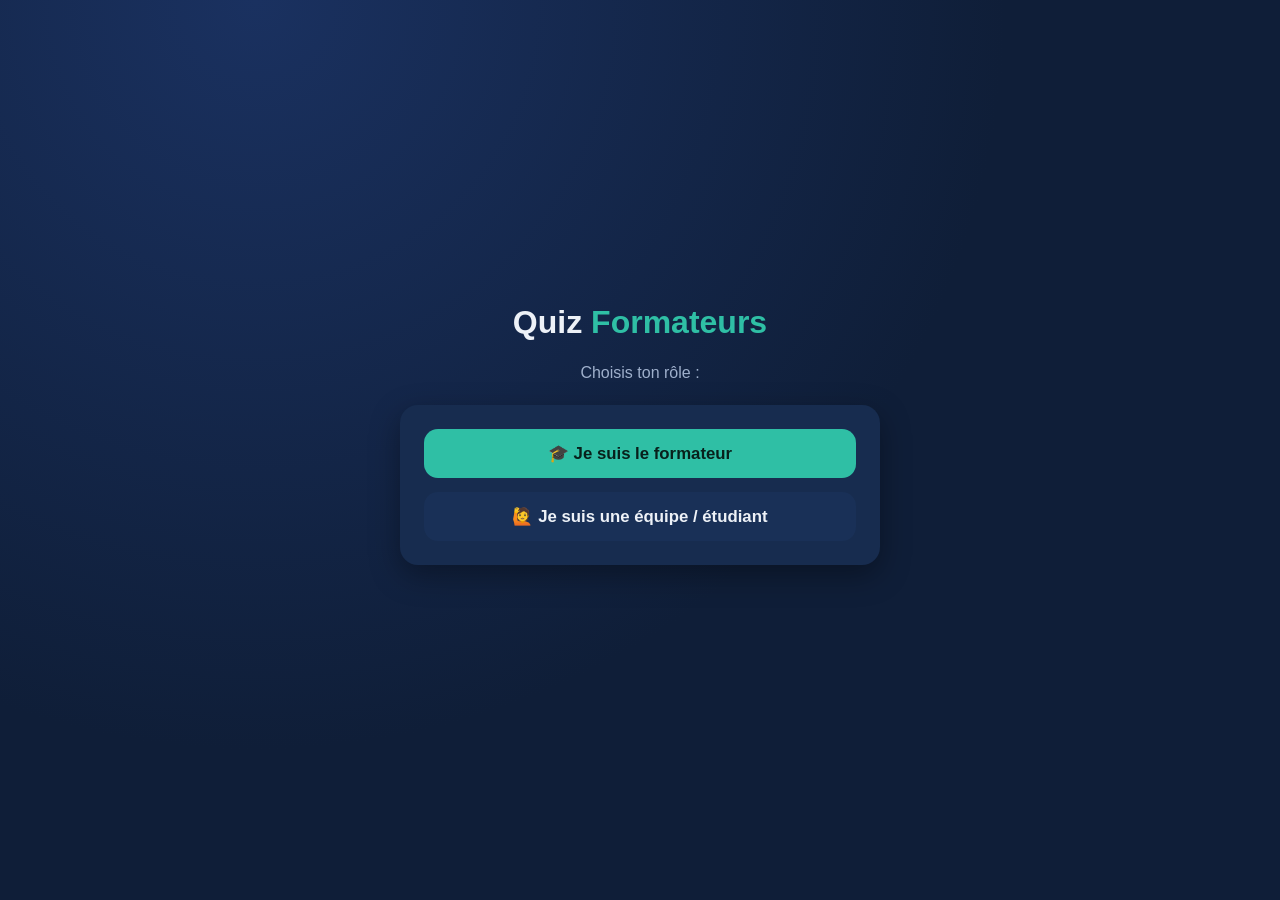
<file: index.html>
<!DOCTYPE html>
<html lang="fr">
<head>
<meta charset="UTF-8">
<meta name="viewport" content="width=device-width, initial-scale=1.0">
<title>Quiz Formateurs</title>
<link rel="stylesheet" href="style.css">
</head>
<body>
<main style="align-items:center; justify-content:center; min-height:100vh;">
  <div class="screen" style="max-width:480px;">
    <h1 class="title">Quiz <span>Formateurs</span></h1>
    <p class="subtitle">Choisis ton rôle :</p>
    <div class="card" style="display:flex; flex-direction:column; gap:14px;">
      <a class="btn" href="teacher.html" style="text-align:center; text-decoration:none;">🎓 Je suis le formateur</a>
      <a class="btn secondary" href="team.html" style="text-align:center; text-decoration:none;">🙋 Je suis une équipe / étudiant</a>
    </div>
  </div>
</main>
</body>
</html>
</file>
<file: style.css>
:root{
  --navy:#0F1E38;
  --navy2:#172C4F;
  --navy3:#20396655;
  --teal:#2FBFA5;
  --teal-dark:#1E8C77;
  --coral:#FF6F59;
  --coral-dark:#E0523D;
  --gold:#F4B740;
  --cream:#EDF1F7;
  --muted:#9FB0CC;
  --card-radius:18px;
}
*{box-sizing:border-box;}
html,body{margin:0;padding:0;}
body{
  background:radial-gradient(circle at 20% 0%, #1A3160 0%, var(--navy) 55%);
  color:var(--cream);
  font-family:'Trebuchet MS','Segoe UI',Verdana,sans-serif;
  min-height:100vh;
  display:flex;
  flex-direction:column;
}
h1,h2,h3{margin:0;}
.title{font-size:2rem; text-align:center;}
.title span{color:var(--teal);}
.subtitle{color:var(--muted); text-align:center; max-width:640px; line-height:1.5; margin:0 auto;}

.scoreboard{
  display:flex; gap:10px; padding:12px 16px;
  background:rgba(0,0,0,0.25); flex-wrap:wrap; align-items:center;
  border-bottom:2px solid var(--navy3);
}
.scoreboard .brand{font-weight:800; font-size:1.05rem; color:var(--gold); margin-right:auto; display:flex; align-items:center; gap:8px;}
.team-pill{display:flex; align-items:center; gap:8px; background:var(--navy2); border-radius:999px; padding:6px 14px 6px 6px;}
.team-dot{width:22px; height:22px; border-radius:50%; display:flex; align-items:center; justify-content:center; font-size:0.75rem; font-weight:800; color:#0F1E38; flex-shrink:0;}
.team-pill .tname{font-size:0.8rem; font-weight:700;}
.team-pill .tscore{font-size:1rem; font-weight:800; color:var(--gold);}

main{flex:1; display:flex; flex-direction:column; align-items:center; padding:28px 16px 60px;}
.screen{width:100%; max-width:900px; display:flex; flex-direction:column; gap:20px; align-items:center; animation:fadeIn .35s ease;}
@keyframes fadeIn{from{opacity:0; transform:translateY(8px);} to{opacity:1; transform:translateY(0);}}

.card{background:var(--navy2); border-radius:var(--card-radius); padding:24px; width:100%; box-shadow:0 10px 30px rgba(0,0,0,0.35);}

button{font-family:inherit; cursor:pointer; border:none;}
.btn{background:var(--teal); color:#08201B; font-weight:800; padding:14px 26px; border-radius:14px; font-size:1.05rem; transition:transform .12s ease, filter .12s ease;}
.btn:hover{filter:brightness(1.08); transform:translateY(-2px);}
.btn:active{transform:translateY(0);}
.btn.secondary{background:var(--navy3); color:var(--cream);}
.btn.coral{background:var(--coral); color:#2B0E08;}
.btn.gold{background:var(--gold); color:#2B1E00;}
.btn:disabled{opacity:0.35; cursor:not-allowed;}
.btn-row{display:flex; gap:12px; flex-wrap:wrap; justify-content:center;}

input, textarea, select{
  background:#0F1E38; border:2px solid var(--navy3); color:var(--cream);
  padding:10px 14px; border-radius:10px; font-size:1rem; font-family:inherit; width:100%;
}
input:focus, textarea:focus, select:focus{outline:2px solid var(--teal); border-color:var(--teal);}

.qtag{display:inline-block; font-size:0.72rem; font-weight:800; text-transform:uppercase; letter-spacing:0.6px; padding:4px 10px; border-radius:999px; margin-bottom:10px; background:var(--navy3); color:var(--gold);}
.question-text{font-size:1.3rem; font-weight:700; margin:0 0 18px; line-height:1.4;}
.answers{display:grid; grid-template-columns:1fr 1fr; gap:12px;}
@media(max-width:560px){.answers{grid-template-columns:1fr;}}
.answer-btn{background:#0F1E38; border:2px solid var(--navy3); color:var(--cream); padding:14px 16px; border-radius:12px; text-align:left; font-size:0.98rem; font-weight:600;}
.answer-btn:hover{border-color:var(--teal);}
.answer-btn.correct{background:var(--teal-dark); border-color:var(--teal); color:#fff;}
.answer-btn.wrong{background:var(--coral-dark); border-color:var(--coral); color:#fff; opacity:0.8;}
.answer-btn.selected{border-color:var(--gold); box-shadow:0 0 0 2px var(--gold) inset;}
.answer-btn.disabled{pointer-events:none;}

.progress-note{color:var(--muted); font-size:0.85rem; text-align:center;}
.timer-display{font-size:2.4rem; font-weight:800; color:var(--gold); font-family:monospace; text-align:center;}
.timer-display.low{color:var(--coral);}

.topbar-btn{background:none; color:var(--muted); font-size:0.85rem; font-weight:700; padding:6px 10px; border-radius:8px;}
.topbar-btn:hover{color:var(--cream); background:var(--navy3);}

.room-code{font-size:3rem; font-weight:800; letter-spacing:6px; color:var(--gold); text-align:center; font-family:monospace;}

.live-list{display:flex; flex-direction:column; gap:8px; width:100%;}
.live-row{display:flex; align-items:center; justify-content:space-between; background:#0F1E38; border-radius:10px; padding:10px 14px;}
.bar-track{background:#0F1E38; border-radius:8px; height:14px; overflow:hidden; flex:1; margin:0 12px;}
.bar-fill{height:100%; border-radius:8px; transition:width .4s ease;}

.setup-row{margin-bottom:16px; text-align:left;}
.setup-row label{display:block; font-size:0.85rem; color:var(--muted); font-weight:700; margin-bottom:6px;}
.checkbox-line{display:flex; align-items:center; gap:10px; padding:8px 0;}
.checkbox-line input{width:auto;}
</file>
